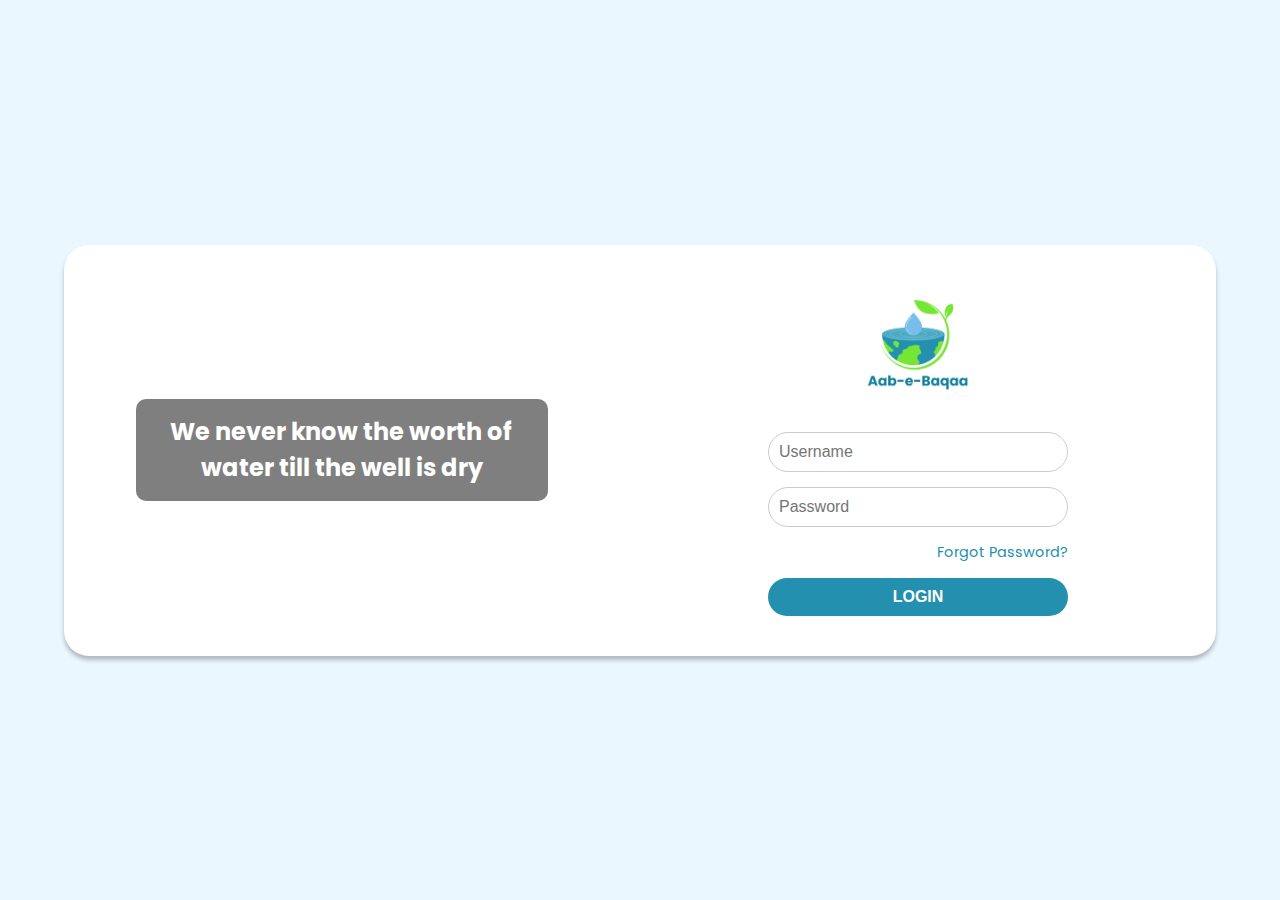
<file: frontend/index.html>
<!DOCTYPE html>
<html lang="en">
<head>
    <meta charset="UTF-8">
    <meta name="viewport" content="width=device-width, initial-scale=1.0">
    <link href="https://fonts.googleapis.com/css?family=Poppins&display=swap" rel="stylesheet">
    <link href="./css/main.css" rel="stylesheet">
    <title>Responsive Login</title>
</head>
<body>
    <div class="container">
        <div class="left-section">
            <div class="quote">
                <span>We never know the worth of water till the well is dry</span>
            </div>
        </div>
        <div class="right-section">
            <div class="logo">
                <img src="./images/logo.png" alt="Logo">
            </div>
            <form action="dashboard.html" method="get">
                <input type="text" placeholder="Username" required>
                <input type="password" placeholder="Password" required>
                <a href="#" class="forgot-password">Forgot Password?</a>
                <button type="submit">LOGIN</button>
            </form>
        </div>
    </div>
</body>
</html>
</file>
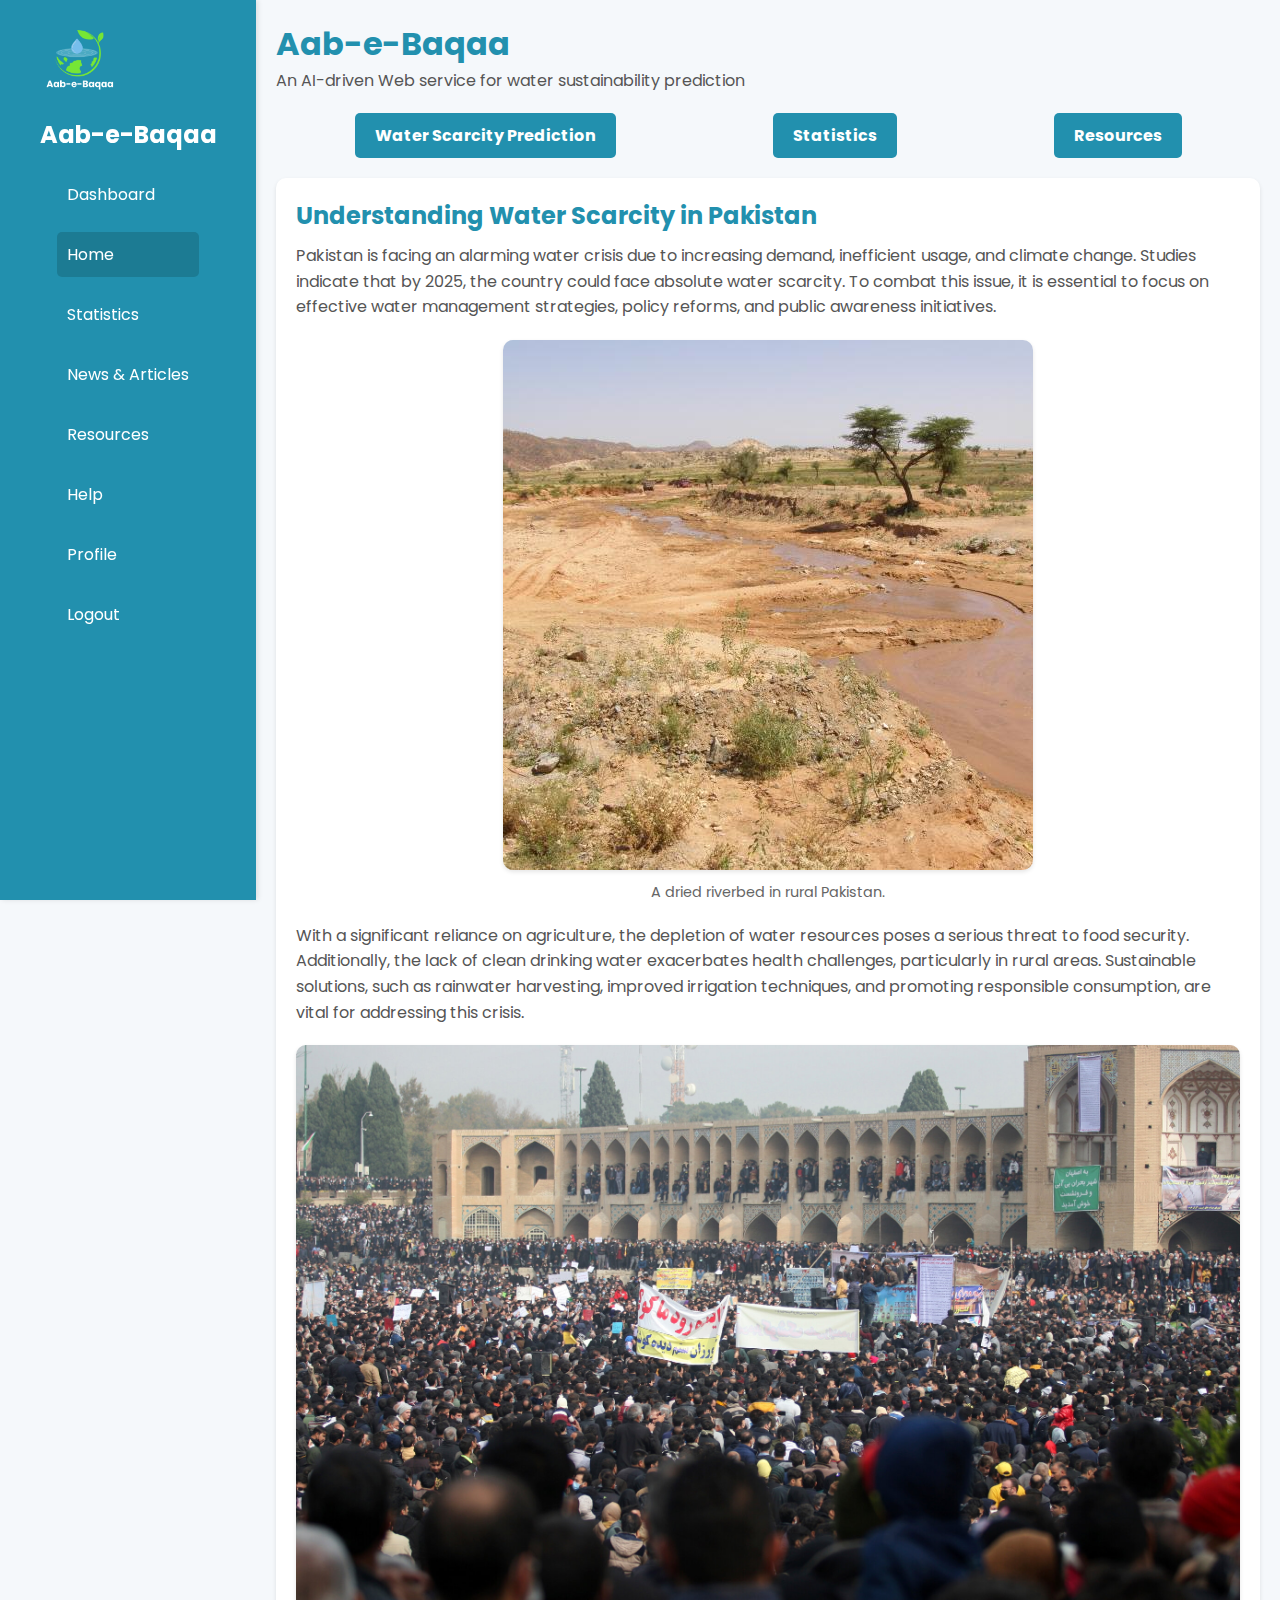
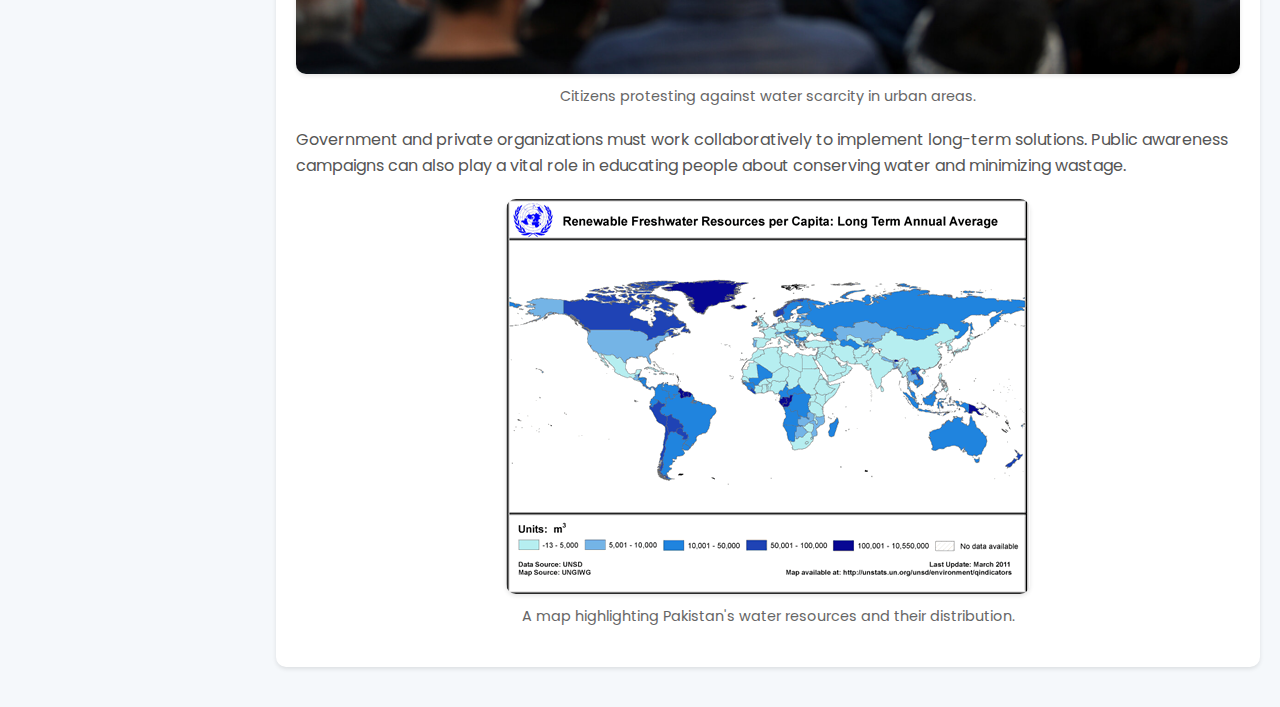
<file: frontend/home.html>
<!DOCTYPE html>
<html lang="en">
<head>
    <meta charset="UTF-8">
    <meta name="viewport" content="width=device-width, initial-scale=1.0">
    <link href="https://fonts.googleapis.com/css?family=Poppins&display=swap" rel="stylesheet">
    <link rel="stylesheet" href="./css/home.css">
    <title>Home Page</title>
</head>
<body>
    <div class="home-container">
        <!-- Sidebar -->
        <aside class="sidebar">
            <div class="logo">
                <img src="./images/logo-white.png" alt="Logo">
                <h1>Aab-e-Baqaa</h1>
            </div>
            <nav>
                <ul>
                    <li><a href="dashboard.html">Dashboard</a></li>
                    <li><a href="home.html" class="active">Home</a></li>
                    <li><a href="#">Statistics</a></li>
                    <li><a href="#">News & Articles</a></li>
                    <li><a href="#">Resources</a></li>
                    <li><a href="#">Help</a></li>
                    <li><a href="#">Profile</a></li>
                    <li><a href="index.html">Logout</a></li>
                </ul>
            </nav>
        </aside>

        <!-- Main Content -->
        <main class="content">

            <!-- Header -->
            <header class="content-header">
                <h2>Aab-e-Baqaa</h2>
                <p>An AI-driven Web service for water sustainability prediction</p>
            </header>

            <!-- Links Section -->
            <section class="top-links">
                <a href="#">Water Scarcity Prediction</a>
                <a href="#">Statistics</a>
                <a href="#">Resources</a>
            </section>

            <!-- Article Section -->
            <section class="article">
                <h2>Understanding Water Scarcity in Pakistan</h2>
                <p>
                    Pakistan is facing an alarming water crisis due to increasing demand, inefficient usage, and climate change. 
                    Studies indicate that by 2025, the country could face absolute water scarcity. To combat this issue, it is 
                    essential to focus on effective water management strategies, policy reforms, and public awareness initiatives.
                </p>
                <figure>
                    <img src="./images/dried_riverbed.jpeg" alt="Dried Riverbed">
                    <figcaption>A dried riverbed in rural Pakistan.</figcaption>
                </figure>
                <p>
                    With a significant reliance on agriculture, the depletion of water resources poses a serious threat to food 
                    security. Additionally, the lack of clean drinking water exacerbates health challenges, particularly in rural 
                    areas. Sustainable solutions, such as rainwater harvesting, improved irrigation techniques, and promoting 
                    responsible consumption, are vital for addressing this crisis.
                </p>
                <figure>
                    <img src="./images/water_crisis_protest.jpg" alt="Water Crisis Protest">
                    <figcaption>Citizens protesting against water scarcity in urban areas.</figcaption>
                </figure>
                <p>
                    Government and private organizations must work collaboratively to implement long-term solutions. Public awareness 
                    campaigns can also play a vital role in educating people about conserving water and minimizing wastage.
                </p>
                <figure>
                    <img src="./images/water_resources_map.png" alt="Water Resources Map">
                    <figcaption>A map highlighting Pakistan's water resources and their distribution.</figcaption>
                </figure>
            </section>
        </main>
    </div>
</body>
</html>
</file>
<file: frontend/css/main.css>
/* General Reset */
* {
  margin: 0;
  padding: 0;
  box-sizing: border-box;
}

body {
  font-family: 'Poppins', sans-serif;
  background-color: #ebf7ff;
  display: flex;
  justify-content: center;
  align-items: center;
  min-height: 100vh;
  overflow: hidden;
}

.container {
  display: flex;
  width: 90%;
  max-width: 1200px;
  background: #fff;
  border-radius: 25px;
  box-shadow: 0px 4px 4px rgba(0, 0, 0, 0.25);
  overflow: hidden;
}

/* Left Section */
.left-section {
  flex: 1;
  background: url('C:/Users/umaam/Downloads/figma-to-html/images/background.png') no-repeat center center;
  background-size: cover;
  display: flex;
  justify-content: center;
  align-items: center;
  text-align: center;
  padding: 20px;
  position: relative;
}

.quote {
  background-color: rgba(0, 0, 0, 0.5); /* Add a semi-transparent background */
  color: #fff;
  font-size: 1.5rem;
  font-weight: bold;
  line-height: 1.5;
  padding: 15px 20px;
  border-radius: 10px;
  max-width: 80%;
  position: relative;
}

/* Right Section */
.right-section {
  flex: 1;
  padding: 40px;
  display: flex;
  flex-direction: column;
  justify-content: center;
  align-items: center;
  text-align: center;
}

.logo img {
  width: 120px; /* Increased logo size */
  margin-bottom: 20px;
}

form {
  width: 100%;
  max-width: 300px;
  display: flex;
  flex-direction: column;
  gap: 15px;
}

form input {
  width: 100%;
  padding: 10px;
  border: 1px solid #ccc;
  border-radius: 25px;
  font-size: 1rem;
}

form .forgot-password {
  font-size: 0.9rem;
  color: #2290ae;
  text-align: right;
  text-decoration: none;
}

form button {
  padding: 10px;
  background-color: #2290ae;
  color: #fff;
  border: none;
  border-radius: 25px;
  font-size: 1rem;
  font-weight: bold;
  cursor: pointer;
  transition: background-color 0.3s;
}

form button:hover {
  background-color: #1c7b93;
}
</file>
<file: frontend/css/home.css>
/* General Reset */
* {
    margin: 0;
    padding: 0;
    box-sizing: border-box;
}

body {
    font-family: 'Poppins', sans-serif;
    display: flex;
    min-height: 100vh;
    background-color: #f5f8fb;
}

.home-container {
    display: flex;
    width: 100%;
}

.content-header h2 {
    font-size: 2rem;
    color: #2290ae;
}

.content-header p {
    font-size: 1rem;
    color: #555;
    margin-bottom: 20px;
}


/* Sidebar */
.sidebar {
    position: fixed; /* Makes the sidebar fixed */
    top: 0; /* Aligns it to the top of the viewport */
    left: 0; /* Aligns it to the left of the viewport */
    height: 100vh; /* Ensures the sidebar spans the full height of the viewport */
    width: 20%; /* Maintains the same width as before */
    background-color: #2290ae;
    color: white;
    padding: 20px;
    display: flex;
    flex-direction: column;
    align-items: center;
    overflow-y: auto; /* Adds scroll for the sidebar content if it overflows */
    box-shadow: 2px 0 5px rgba(0, 0, 0, 0.1); /* Adds a subtle shadow for better visual separation */
}

/* Adjust the content section to account for the fixed sidebar */
.content {
    margin-left: 20%; /* Pushes the content to the right to make space for the sidebar */
    width: 80%; /* Adjusts the width accordingly */
    padding: 20px;
}

.sidebar .logo img {
    width: 80px;
    margin-bottom: 10px;
}

.sidebar h1 {
    font-size: 1.5rem;
    margin-bottom: 20px;
}

.sidebar nav ul {
    list-style: none;
    width: 100%;
}

.sidebar nav ul li {
    margin-bottom: 15px;
}

.sidebar nav ul li a {
    text-decoration: none;
    color: white;
    font-size: 1rem;
    display: block;
    padding: 10px;
    border-radius: 5px;
    transition: background-color 0.3s ease;
}

.sidebar nav ul li a.active,
.sidebar nav ul li a:hover {
    background-color: #1c7b93;
}

/* Main Content */
.content {
    width: 80%;
    padding: 20px;
}

/* Links Section */
.top-links {
    display: flex;
    justify-content: space-around;
    margin-bottom: 20px;
}

.top-links a {
    text-decoration: none;
    color: white;
    background-color: #2290ae;
    padding: 10px 20px;
    border-radius: 5px;
    transition: background-color 0.3s ease;
    font-weight: bold;
}

.top-links a:hover {
    background-color: #1c7b93;
}

/* Article Section */
.article {
    background: white;
    padding: 20px;
    border-radius: 10px;
    box-shadow: 0 2px 4px rgba(0, 0, 0, 0.1);
    margin-bottom: 20px;
}

.article h2 {
    color: #2290ae;
    margin-bottom: 10px;
}

.article p {
    color: #555;
    line-height: 1.6;
    margin-bottom: 15px;
}

figure {
    margin: 20px 0;
    text-align: center;
}

figure img {
    max-width: 100%;
    border-radius: 10px;
    box-shadow: 0 2px 4px rgba(0, 0, 0, 0.1);
}

figcaption {
    font-size: 0.9rem;
    color: #666;
    margin-top: 5px;
}
</file>
